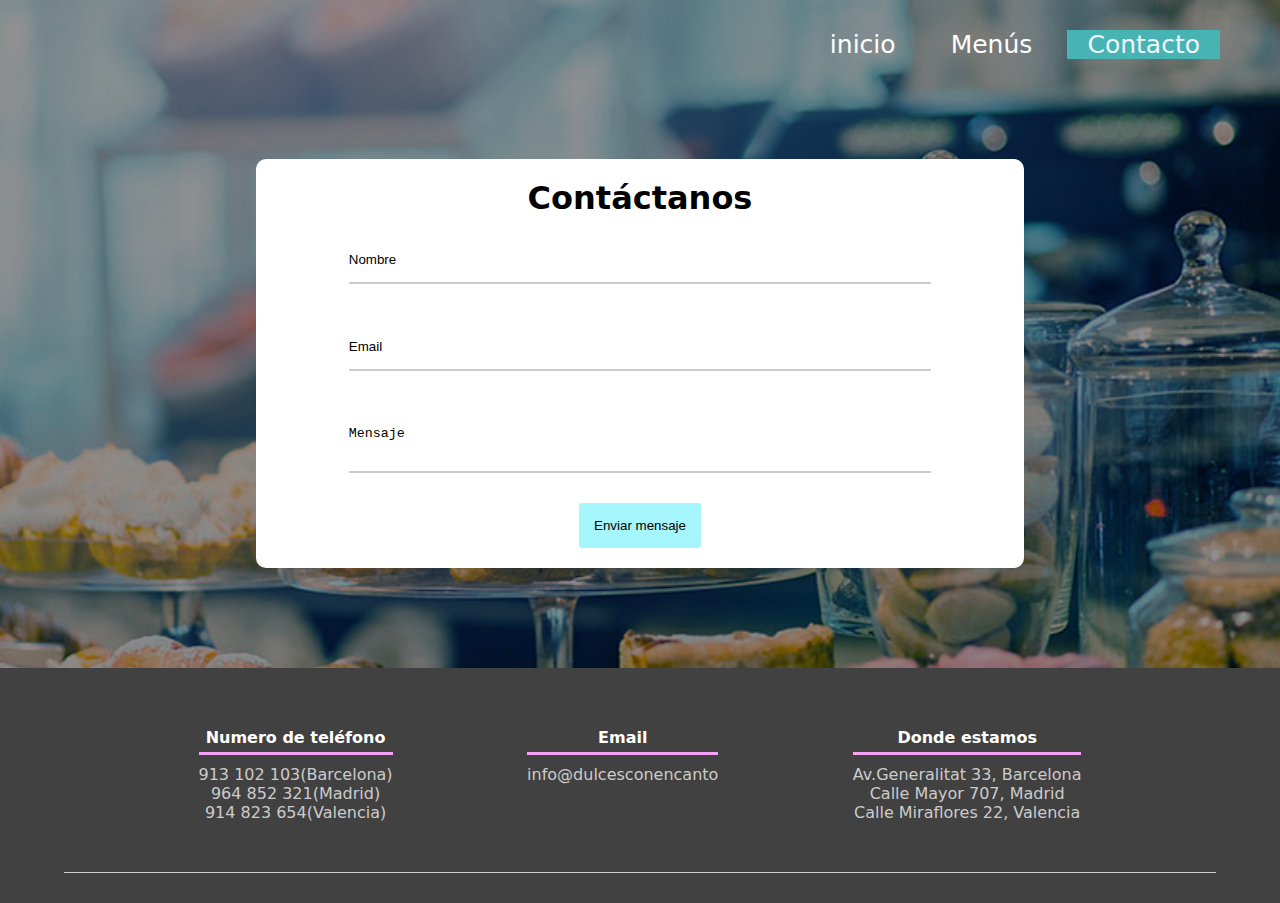
<file: HTML/contacto.html>
<!DOCTYPE html>
<html lang="en">
  <head>
    <meta charset="UTF-8" />
    <meta http-equiv="X-UA-Compatible" content="IE=edge" />
    <meta name="viewport" content="width=device-width, initial-scale=1.0" />
    <link rel="stylesheet" href="../CSS/styles.css" />
    <title>Document</title>
  </head>
  <body class="body-contacto">
    <nav>
      <a href="../index.html">inicio</a>
      <a href="../HTML/menus.html">Menús</a>
      <a href="../HTML/contacto.html" class="active">Contacto</a>
    </nav>

    <div class="formulario-contacto">
      <form class="form">
        <h1>Contáctanos</h1>
        <input type="text" value="Nombre" placeholder="Nombre" />
        <input type="text" value="Email" placeholder="Email" />
        <textarea>Mensaje</textarea>
        <button>Enviar mensaje</button>
      </form>
    </div>
    <div class="espacioenblanco"></div>
    <div class="imagenfinalcontacto"></div>

    <footer>
      <div class="contenedor-footer">
        <div class="content-foo">
          <h4>Numero de teléfono</h4>
          <p>
            913 102 103(Barcelona)<br />
            964 852 321(Madrid)<br />
            914 823 654(Valencia)
          </p>
        </div>
        <div class="content-foo">
          <h4>Email</h4>
          <p>info@dulcesconencanto</p>
        </div>
        <div class="content-foo">
          <h4>Donde estamos</h4>
          <p>
            Av.Generalitat 33, Barcelona<br />
            Calle Mayor 707, Madrid<br />
            Calle Miraflores 22, Valencia
          </p>
        </div>
      </div>
    </footer>
  </body>
</html>
</file>
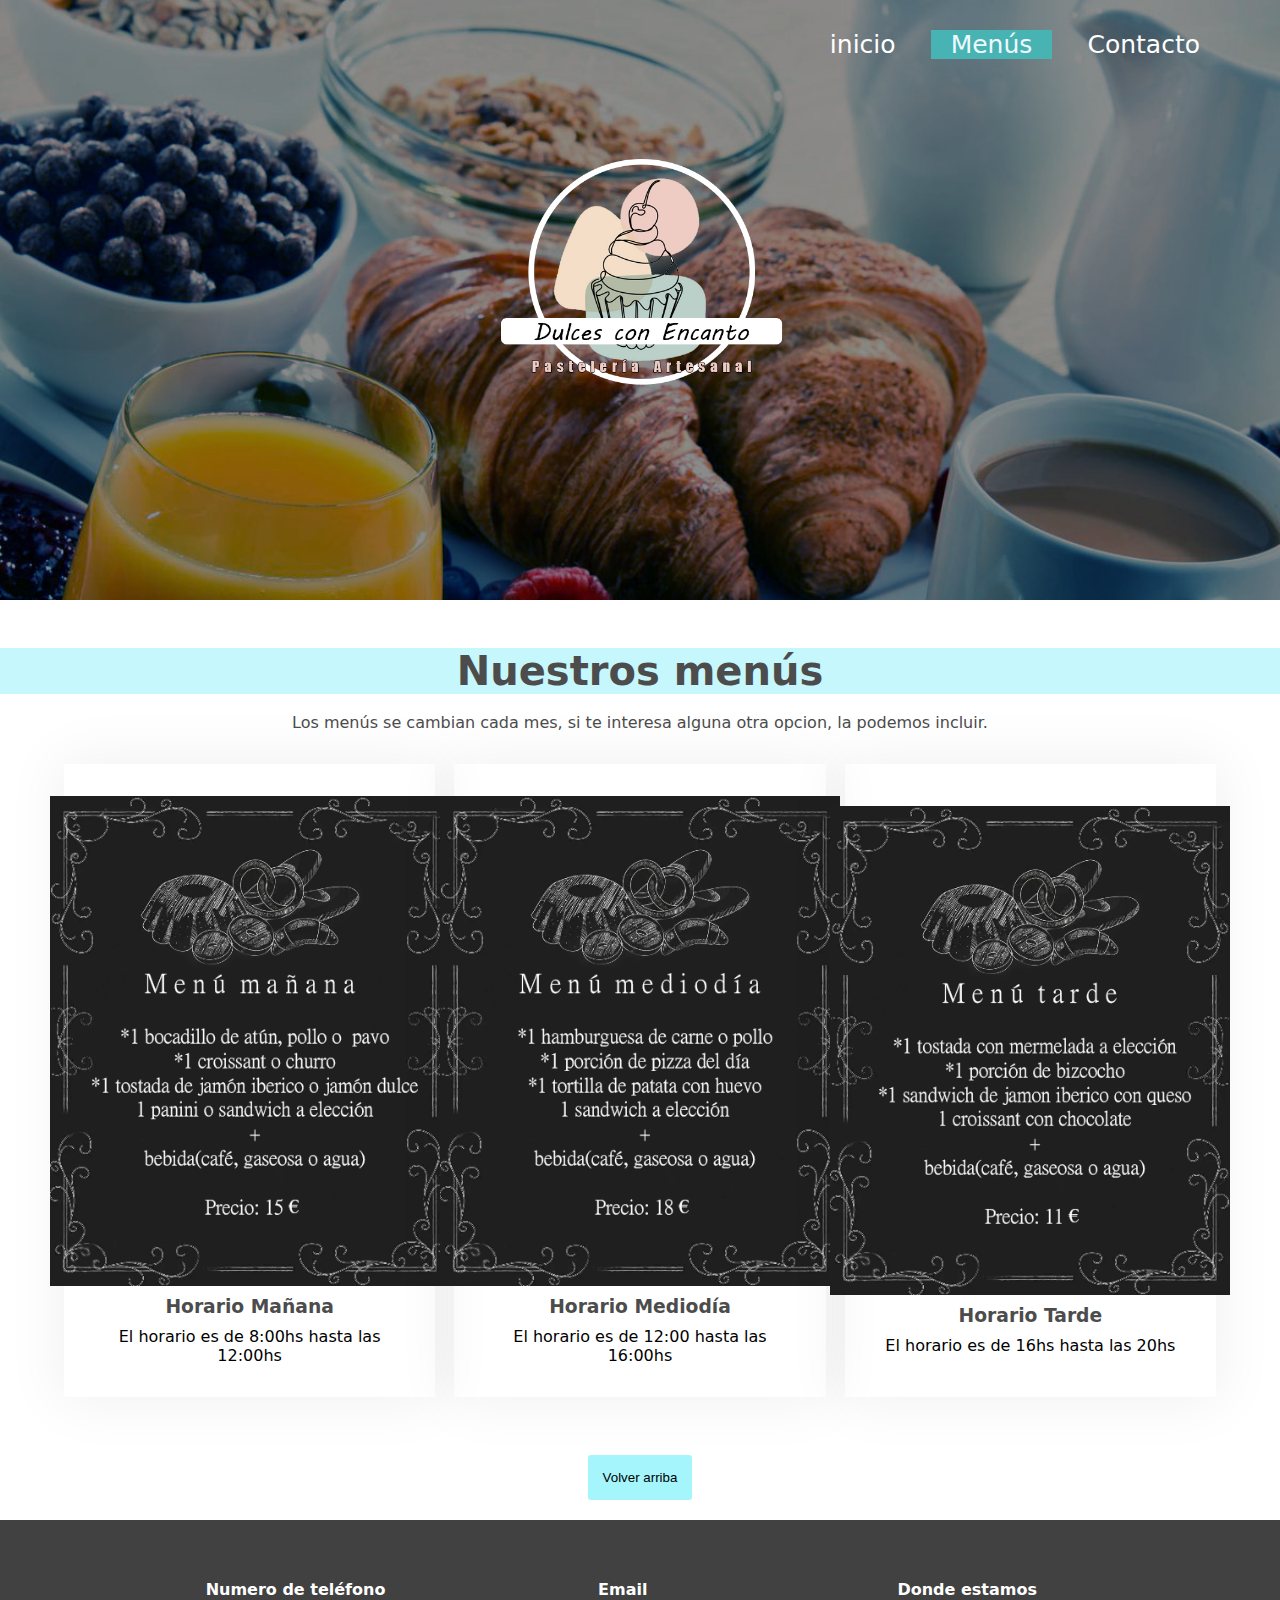
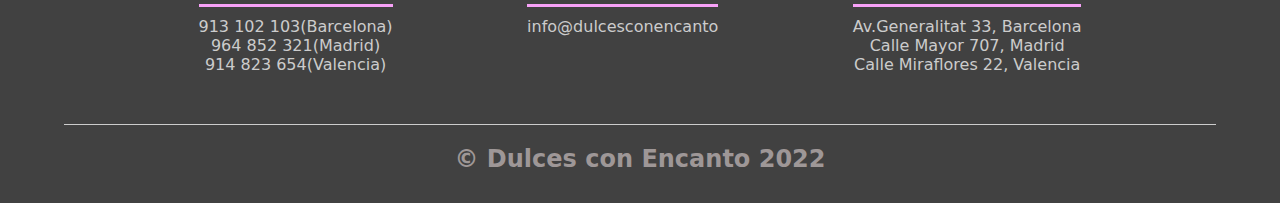
<file: HTML/menus.html>
<!DOCTYPE html>
<html lang="en">
  <head>
    <meta charset="UTF-8" />
    <meta http-equiv="X-UA-Compatible" content="IE=edge" />
    <meta name="viewport" content="width=device-width, initial-scale=1.0" />
    <link rel="stylesheet" href="../CSS/styles.css" />
    <title>Document</title>
  </head>
  <body>
    <header class="headermenu">
      <!-- <section class="principalmenu"> -->
      <nav>
        <a href="../index.html">inicio</a>
        <a href="../HTML/menus.html" class="active">Menús</a>
        <a href="../HTML/contacto.html">Contacto</a>
      </nav>
      <!-- </section> -->
      <div class="imagenfrontmenus">
        <div class="imagenlogohijo"></div>
        <img src="../IMG/logodefi.png" alt="imagen" />
      </div>
    </header>

    <section class="services">
      <div class="subServices">
        <h2>Nuestros menús</h2>
        <br />
        <p>
          Los menús se cambian cada mes, si te interesa alguna otra opcion, la
          podemos incluir.
        </p>
      </div>
      <div class="containerS">
        <div class="boxS">
          <img src="../IMG/menudefi1.png" alt="imagen" />
          <h3>Horario Mañana</h3>
          <p>El horario es de 8:00hs hasta las 12:00hs</p>
        </div>
        <div class="boxS">
          <img src="../IMG/menudefi2.png" alt="imagen" />
          <h3>Horario Mediodía</h3>
          <p>El horario es de 12:00 hasta las 16:00hs</p>
        </div>
        <div class="boxS">
          <img src="../IMG/menudefi3.png" alt="imagen" />
          <h3>Horario Tarde</h3>
          <p>El horario es de 16hs hasta las 20hs</p>
        </div>
      </div>
    </section>
    <div class="botonarribadelmenu">
      <a href="menus.html"><button>Volver arriba</button></a>
    </div>

    <footer>
      <div class="contenedor-footer">
        <div class="content-foo">
          <h4>Numero de teléfono</h4>
          <p>
            913 102 103(Barcelona)<br />
            964 852 321(Madrid)<br />
            914 823 654(Valencia)
          </p>
        </div>
        <div class="content-foo">
          <h4>Email</h4>
          <p>info@dulcesconencanto</p>
        </div>
        <div class="content-foo">
          <h4>Donde estamos</h4>
          <p>
            Av.Generalitat 33, Barcelona<br />
            Calle Mayor 707, Madrid<br />
            Calle Miraflores 22, Valencia
          </p>
        </div>
      </div>
      <h2 class="titulo-final">&copy; Dulces con Encanto 2022</h2>
    </footer>
  </body>
</html>
</file>
<file: CSS/styles.css>
* {
    margin: 0;
    padding: 0;
    box-sizing: border-box;
}

html {
    font-family: system-ui, -apple-system, BlinkMacSystemFont, 'Segoe UI', Roboto, Oxygen, Ubuntu, Cantarell,
        'Open Sans', 'Helvetica Neue', sans-serif;
}

.contenedor {
    padding: 60px 0;
    width: 90%;
    max-width: 1000px;
    margin: auto;
    overflow: hidden;
}

.titulo {
    color: #3d3f3f;
    font-size: 30px;
    text-align: center;
    margin-bottom: 60px;

}

/* -------------------------------------------------------Header------------------------------------------------------------------------------- */

header {
    width: 100%;
    height: 600px;
    background-image: url(../IMG/Cupcakesfrontcapanegra.png);
    background-size: cover;
    background-attachment: fixed;
    position: relative;
}

nav {
    text-align: right;
    padding: 30px 50px 0 0;
}

.nav a:hover,
.active {
    background-color: rgb(71, 179, 179);
    color: aliceblue;
}

nav>a {
    color: #fff;
    font-weight: 300;
    text-decoration: none;
    margin-right: 10px;
    font-size: 25px;
    padding-inline: 20px;
}

nav>a:hover {
    text-decoration: underline;
}

header .textos-header {
    display: flex;
    height: 430px;
    width: 100%;
    align-items: center;
    justify-content: center;
    flex-direction: column;
    text-align: center;
}



.imagenlogo {
    display: flex;
    justify-content: center;
    align-items: center;
    width: 300px;

}


.headermenu {

    position: relative;
    width: 100%;
}

.headermenu img {
    margin: auto;
    display: block;
    width: 300px;
    margin-top: 100px;


}



.textos-header h1 {
    display: flex;
    justify-content: center;
    align-items: center;
    font-size: 50px;
    color: #fff;
}

.textos-header h2 {
    display: flex;
    justify-content: center;
    align-items: center;
    font-size: 30px;
    font-weight: 300;
    color: #fff;
}

.card {
    background-color: #e9f7f8;
    position: relative;
    width: 100%;
}

.card p{
    margin: auto;
    display: block;
    padding: 30px;
    
}

.nuestrascafeterias h2 {
    background: #e7f7f8;
    padding: 20px;

}

.wave {
    position: absolute;
    bottom: 0;
    width: 100%;
}

.menusfront .button {
    display: flex;
    justify-content: center;
    align-items: center;
}

/* --------------------------------------------Sobre Nosotros-------------------------------------------------------------------------- */

main .sobre-nosotros {
    padding: 30px 0 60px 0;
}

.contenedor-sobre-nosotros {
    display: flex;
    justify-content: center;
    align-items: center;
    padding: 30px;
    font-size: 20px;
}

.contenedor-sobre-nosotros .contenido-textos {
    font-family: system-ui, -apple-system, BlinkMacSystemFont, 'Segoe UI', Roboto, Oxygen, Ubuntu, Cantarell,
        'Open Sans', 'Helvetica Neue', sans-serif;
}



.imagen-sobre-nosotros {
    width: 48%;
}

.sobre-nosotros .contenido-textos {
    width: 48%;

}

.servicio-ind p {
    font-size: 20px;
}

.contenido-textos h3 {
    margin-bottom: 15px;
}

.contenido-textos h3 span {
    background: #4d0686;
    color: #fff;
    border-radius: 50%;
    display: inline-block;
    text-align: center;
    width: 30px;
    height: 30px;
    padding: 2px;
    box-shadow: 0 0 6px 0 rgba(0, 0, 0, .5);
    margin-right: 5px;
}

.contenido-textos p {
    padding: 0px 0px 30px 15px;
    font-weight: 300;
    text-align: justify;
}

.botonindex {
    display: flex;
    justify-content: center;
    margin-top: 15px;
    margin-bottom: 15px;

}

/* ----------------------------------------------Galería de fotos------------------------------------------------------------- */

.galeria-menufront {
    display: flex;
    justify-content: space-evenly;
    flex-wrap: wrap;
}

.imagen-menufront {
    width: 24%;
    margin-bottom: 10px;
    overflow: hidden;
    position: relative;
    cursor: pointer;
    box-shadow: 0 0 6px 0 rgba(0, 0, 0, .5);
}

.imagen-menufront>img {
    width: 100%;
    height: 100%;
    object-fit: cover;
    display: block;
}

.menusfront .contenedor .titulo h2 {
    text-decoration: none;
}

.hover-galeria {
    position: absolute;
    width: 100%;
    height: 100%;
    top: 0;
    transform: scale(0);
    background: rgba(221, 132, 199, 0.7);
    transition: transform .5s;
    display: flex;
    justify-content: center;
    align-items: center;
    flex-direction: column;
}

.hover-galeria img {
    width: 50px;
}

.hover-galeria p {
    color: #fff;
}

.imagen-menufront:hover .hover-galeria {
    transform: scale(1);
}

/* ----------------------------------------------------------nuestros cafeteria-------------------------------------------------------- */

.card {
    display: flex;
    justify-content: space-evenly;
}

.card .card {
    display: flex;
    width: 46%;
    height: 200px;
    align-items: center;
    justify-content: space-evenly;
    border-radius: 5px;
    box-shadow: 0 0 6px 0 rgba(0, 0, 0, 0.6);
}

.nuestrascafeterias .card img {
    padding-top: 50px;
    padding-bottom: 50px;
    border-radius: 20%;
}

.card .nuestrascafeterias .contenido-texto-card {
    width: 60%;
    color: #fff;
    display: flex;
    justify-content: center;
    align-items: center;
}

.nuestrascafeterias .card .contenido-texto-card p {
    font-family: 'Lucida Sans', 'Lucida Sans Regular', 'Lucida Grande', 'Lucida Sans Unicode', Geneva, Verdana, sans-serif;
    display: flex;
    justify-content: center;
    align-items: center;
    font-weight: 500;
    padding-top: 50px;
    padding-bottom: 50px;
}


/* -----------------------------------------------Nuestros servicios -------------------------------------------------------- */

.sobre-nosotros {
    background: #e2eff8;
    padding-bottom: 30px;
}


.servicio-cont {
    display: flex;
    justify-content: space-between;
    align-items: center;
}

.servicio-ind {
    width: 28%;
    text-align: center;
}

.servicio-ind img {
    width: 90%;
}

.servicio-ind h3 {
    margin: 10px 0;
}

.servicio-ind p {
    font-weight: 300;
    text-align: justify;
}

/* ------------------------------------------------------Footer------------------------------------------------------------------------------- */

footer {
    background: #414141;
    padding: 60px 0 30px 0;
    margin: auto;
    overflow: hidden;
}

.contenedor-footer {
    display: flex;
    width: 90%;
    justify-content: space-evenly;
    margin: auto;
    padding-bottom: 50px;
    border-bottom: 1px solid #ccc;
}

.content-foo {
    text-align: center;
}

.content-foo h4 {
    color: #fff;
    border-bottom: 3px solid #f7a1f7;
    padding-bottom: 5px;
    margin-bottom: 10px;
}

.content-foo p {
    color: #ccc;
}

.titulo-final {
    text-align: center;
    font-size: 24px;
    margin: 20px 0 0 0;
    color: #9e9797;
}

@media screen and (max-width:900px) {
    header {
        background-position: center;
    }

    .contenedor-sobre-nosotros {
        flex-direction: column;
        justify-content: center;
        align-items: center;
    }

    .sobre-nosotros .contenido-textos {
        width: 90%;
    }

    .imagen-sobre-nosotros {
        width: 90%;
    }

    /* Galeria */

    .imagen-menufront {
        width: 44%;
    }

    /* ---Nuestras cafeterias---- */

    .card {
        flex-direction: column;
        justify-content: center;
        align-items: center;
    }

    .card .nuestrascafeterias {
        width: 90%;
    }

    .card .nuestrascafeterias:first-child {
        margin-bottom: 30px;
    }

    /* servicios */

    .servicio-cont {
        justify-content: center;
        flex-direction: column;
    }

    .servicio-ind {
        width: 100%;
        text-align: center;
    }

    .servicio-ind:nth-child(1),
    .servicio-ind:nth-child(2) {
        margin-bottom: 60px;
    }

    .servicio-ind img {
        width: 90%;
    }
}

@media screen and (max-width:500px) {
    nav {
        text-align: center;
        padding: 30px 0 0 0;
    }

    nav>a {
        margin-right: 5px;
    }

    .textos-header h1 {
        font-size: 35px;
    }

    .textos-header h2 {
        font-size: 20px;
    }

    /* ABOUT US */

    .imagen-sobre-nosotros {
        margin-bottom: 60px;
        width: 99%;
    }

    .sobre-nosotros .contenido-textos {
        width: 95%;
    }

    /* Galeria */

    .imagen-imagenfront {
        width: 95%;
    }

    /* -----nuestras cafeterias--- */

    .card .nuestrascafeterias {
        height: 450px;
        display: flex;
        flex-direction: column;
        align-items: center;
    }

    .card .nuestrascafeterias img {
        width: 90px;
        height: 90px;
    }

    /* Footer */

    .contenedor-footer {
        flex-direction: column;
        border: none;
    }

    .content-foo {
        margin-bottom: 20px;
        text-align: center;
    }

    .content-foo h4 {
        border: none;
    }

    .content-foo p {
        color: #ccc;
        border-bottom: 1px solid #f2f2f2;
        padding-bottom: 20px;
    }

    .titulo-final {
        font-size: 20px;
    }
}

/* ---------------------------------Página menús--------------------------- */
.headermenu {
    background-image: url(../IMG/fondomenudefi.png);
}


#logomenus {
    display: flex;
    justify-content: end;
    align-items: center;
    width: 300px;
    padding-top: 150px;
    position: relative;

}

.wrap {
    background-image: url(../IMG/pizarramenu.jpg);
    background-size: cover;
    max-width: 1200px;
    margin: 0 auto;
}

.botonarribadelmenu {
    display: flex;
    justify-content: center;
    align-items: center;
    padding-bottom: 20px;
}

/* ------------------------------------------------------------------------------- */

.services {
    padding: 3rem 0;
}

.subServices {
    text-align: center;
    padding-bottom: 2rem;
    color: #4c4c4c;
}

.containerS {
    width: 90%;
    margin: 0 auto;
    display: grid;
    grid-template-columns: repeat(auto-fit, minmax(18rem, 1fr));
    grid-gap: 1.2rem;
}

.boxS {
    padding: 2rem 2rem;
    display: flex;
    flex-direction: column;
    align-items: center;
    justify-content: center;
    box-shadow: 0px 0px 55px 5px rgb(0 0 0 / 6%);
}

.boxS img {
    width: 400px;
}

h3 {
    color: #4c4c4c;
    margin: 10px 0;
}

.boxS p {
    text-align: center;
}

.subServices h2 {
    background-color: #c5f7fd;
    font-size: 40px;
    color: #4c4c4c;
}

/* -------------------------------------Contacto--------------------------- */

.body-contacto {
    background-image: url(../IMG/fondodelformulario.png);
    background-size: cover;
    background-repeat: no-repeat;
    background-position: center;
    justify-content: center;
    align-items: center;
    background-attachment: fixed;
}

.formulario-contacto {
    display: flex;
    width: 100%;
    justify-content: center;
    align-items: center;
    padding-top: 100px;
    padding-bottom: 100px;
}

.form {
    display: flex;
    justify-content: center;
    align-items: center;
    flex-flow: column;
    background-color: white;
    width: 60%;
    height: 100%;
    padding: 20px;
    box-shadow: rgba(0, 0, 0, 0.8, ) 0 0 50px;
    border-radius: 10px;

}

input,
textarea {
    border: none;
    resize: none;
    outline: none;
    padding: 15px 0px;
    width: 80%;
    margin: 20px;
    transition: all 300ms;
    border-bottom: 2px solid rgba(0, 0, 0, 0.2);
}

input:focus,
textarea:focus {
    border-bottom-color: #a4f6fc;
}

button {
    border: none;
    outline: none;
    background-color: #a4f6fc;
    padding: 15px;
    border-radius: 3px;
    margin-top: 10px;
    cursor: pointer;
    transition: all 300ms;
}

button:hover {
    transform: scale(1.08);
    box-shadow: 1px solid rgba(0, 0, 0, .9) 0px 0px 10px;
}

.footer-formulario {
    display: flex;
    justify-content: end;
    align-items: flex-end;

}
</file>
